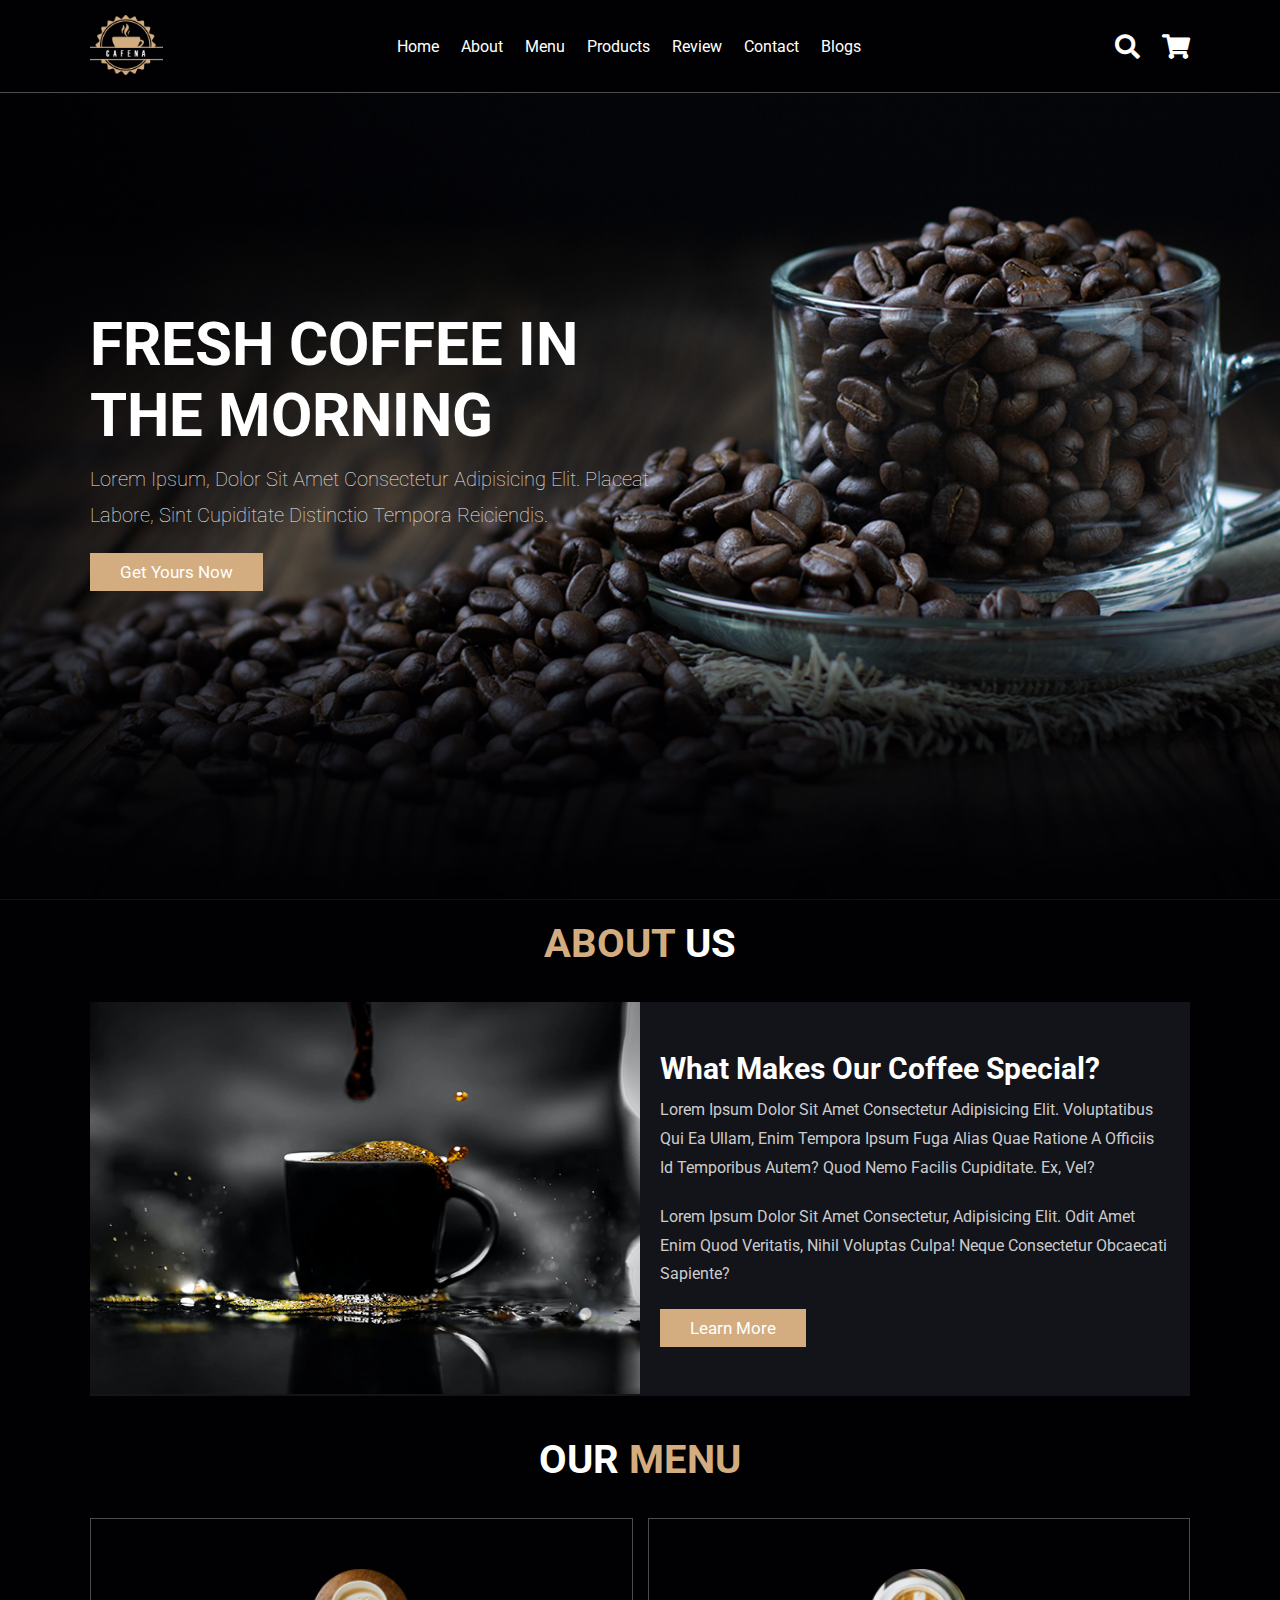
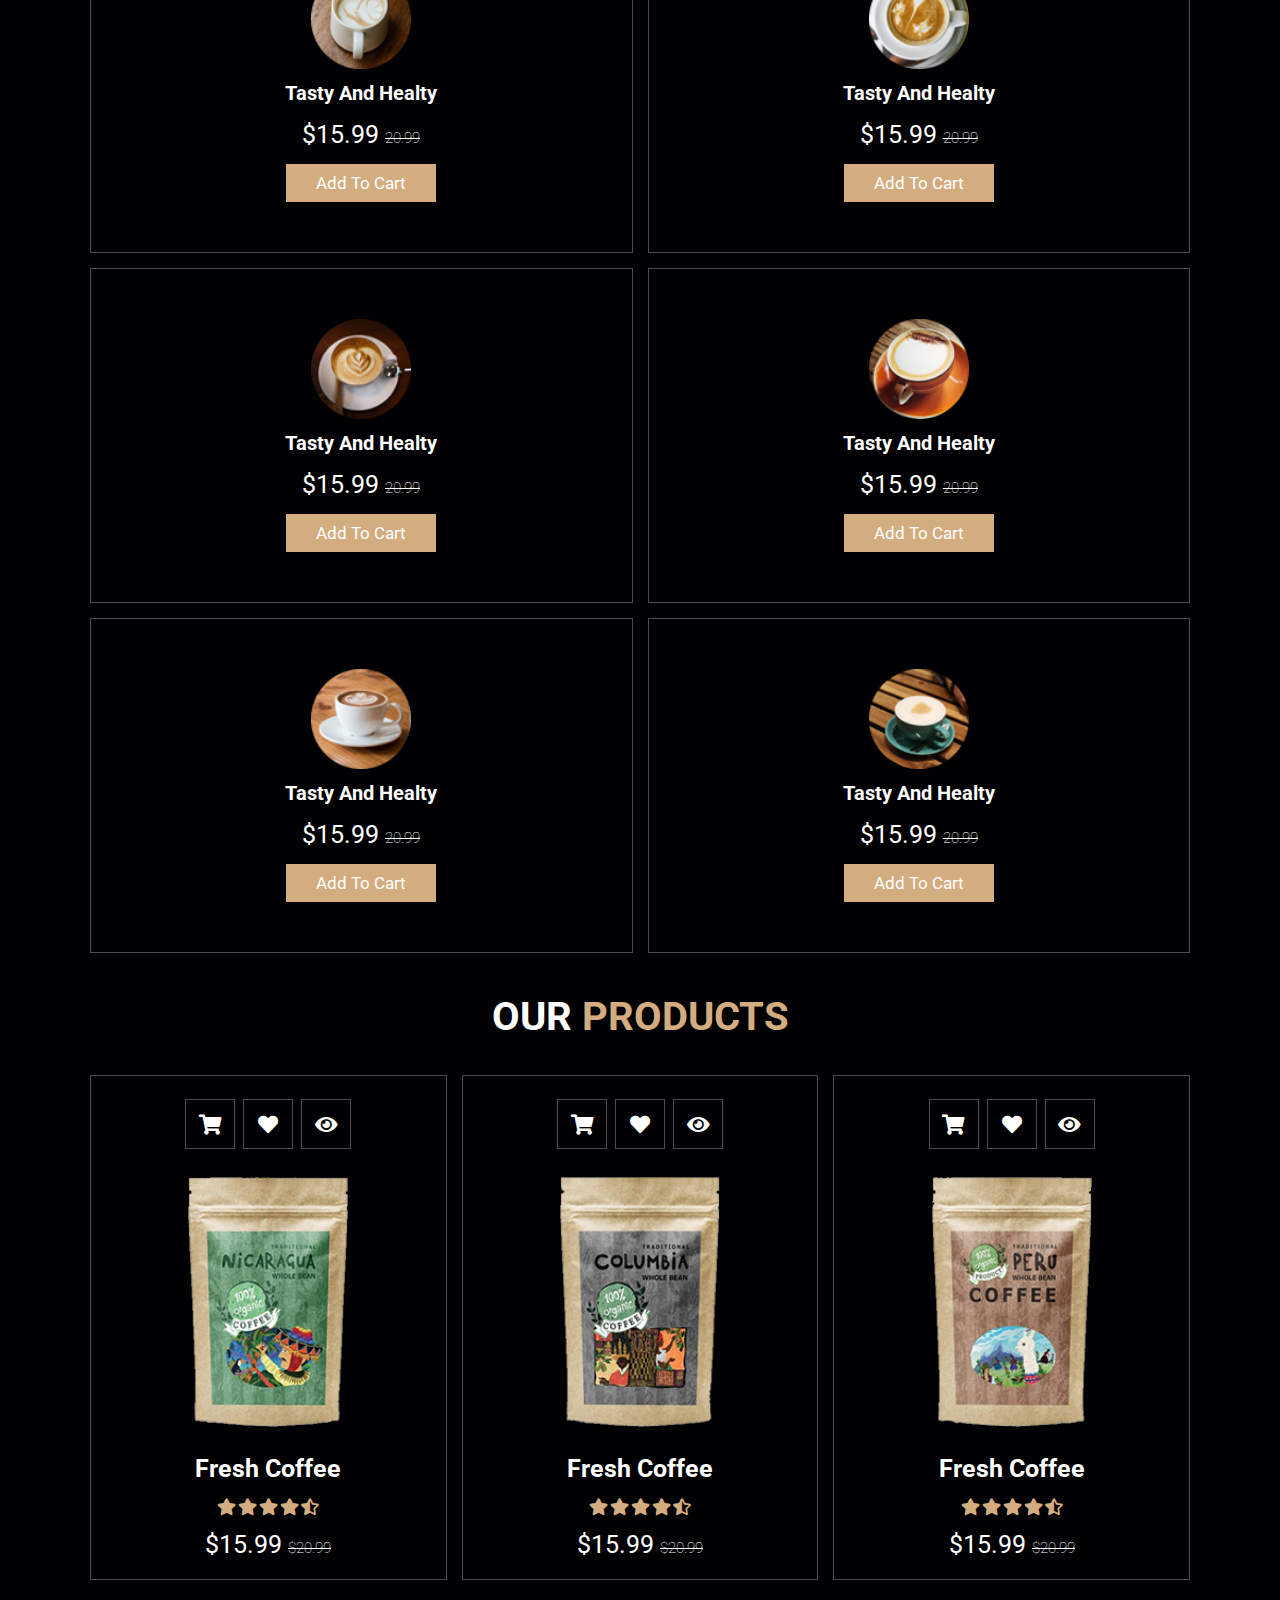
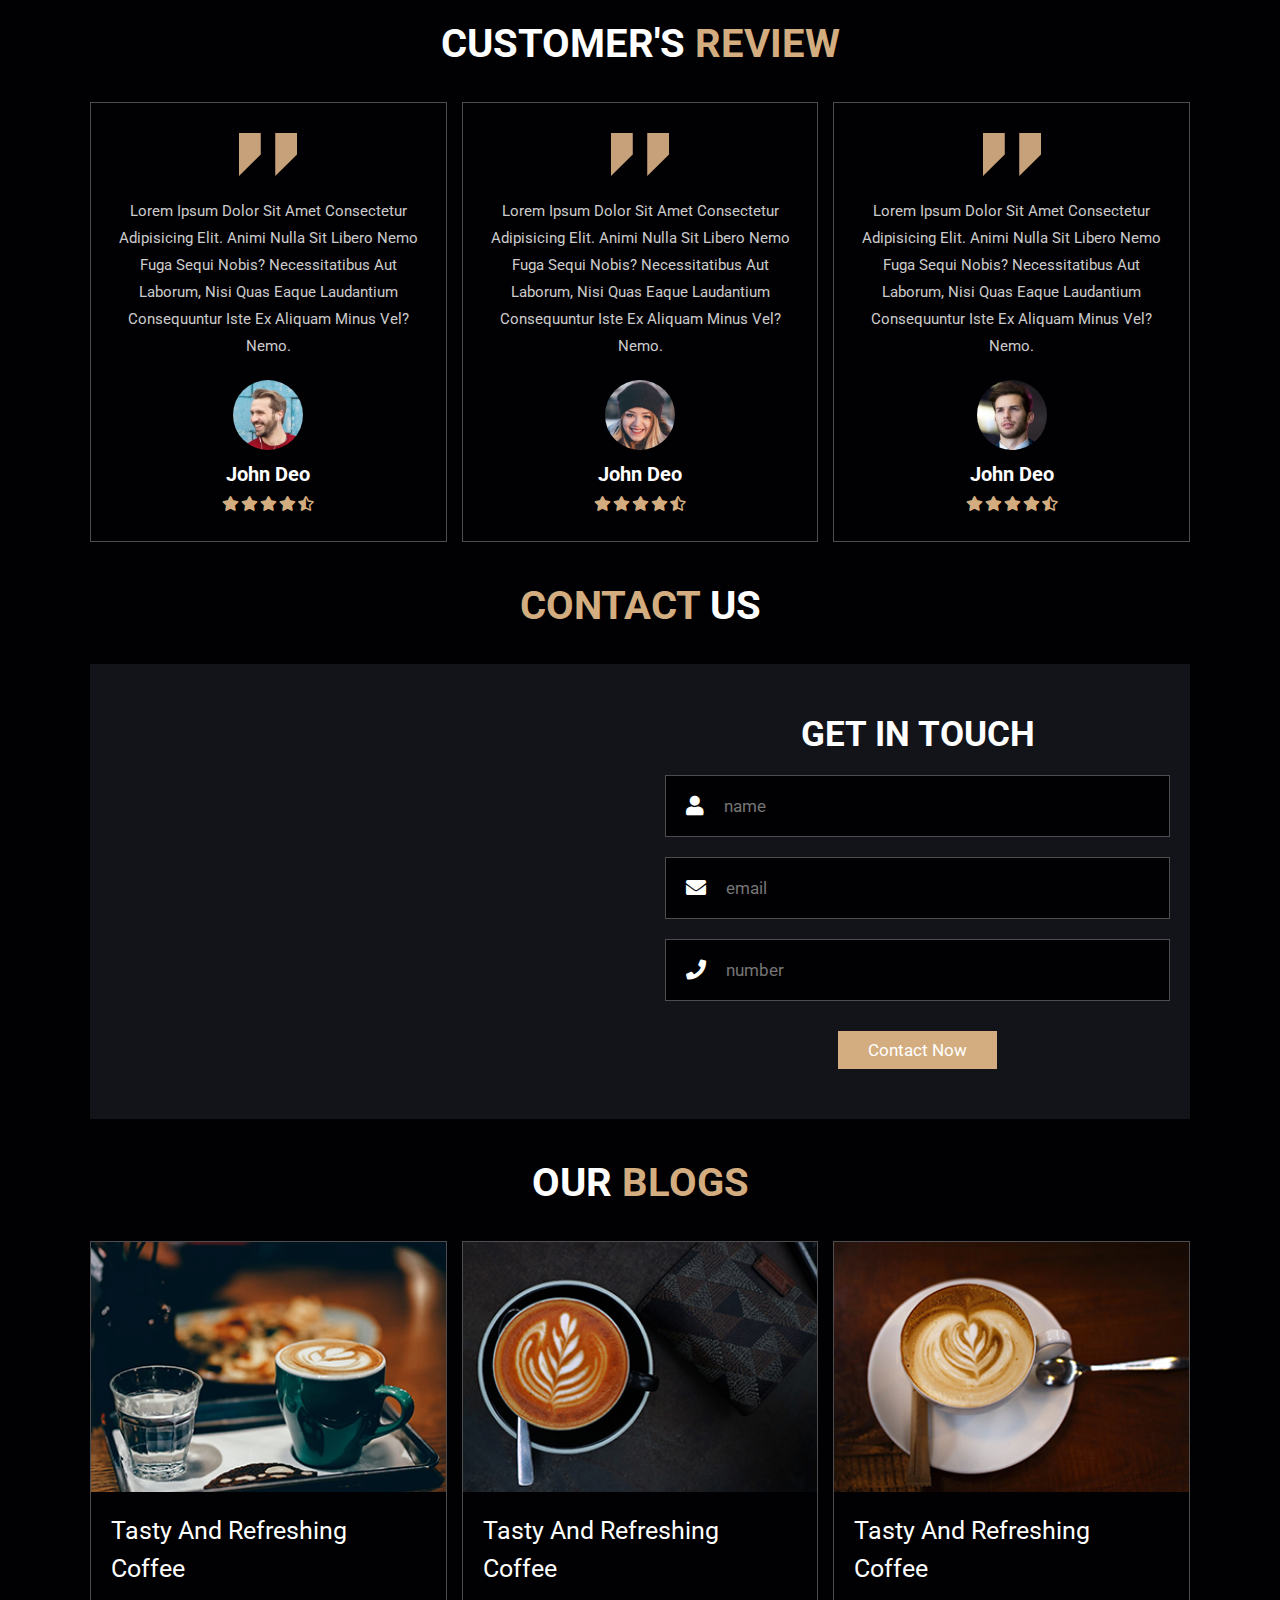
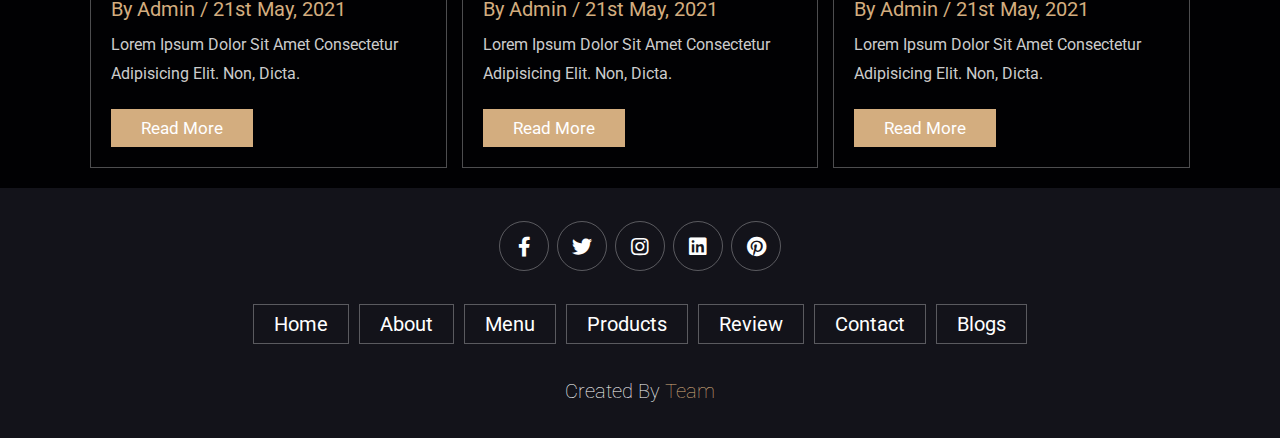
<file: index.html>
<!DOCTYPE html>
<html lang="en">
<head>
    <meta charset="UTF-8">
    <meta http-equiv="X-UA-Compatible" content="IE=edge">
    <meta name="viewport" content="width=device-width, initial-scale=1.0">
    <title>Coffee</title>
    <link rel="shortcut icon" href="./images/about ú/Dark Coffee.png">


    <!-- font awesome cdn link  -->
    <link rel="stylesheet" href="https://cdnjs.cloudflare.com/ajax/libs/font-awesome/5.15.4/css/all.min.css">

    <!-- custom css file link  -->
    <link rel="stylesheet" href="css/style.css">

</head>
<body>
    
<!-- header section starts  -->

<header class="header">

    <a href="#" class="logo">
        <img src="images/logo.png" alt="">
    </a>

    <nav class="navbar">
        <a href="#home">home</a>
        <a href="#about">about</a>
        <a href="#menu">menu</a>
        <a href="#products">products</a>
        <a href="#review">review</a>
        <a href="#contact">contact</a>
        <a href="#blogs">blogs</a>
    </nav>

    <div class="icons">
        <div class="fas fa-search" id="search-btn"></div>
        <div class="fas fa-shopping-cart" id="cart-btn"></div>
        <div class="fas fa-bars" id="menu-btn"></div>
    </div>

    <div class="search-form">
        <input type="search" id="search-box" placeholder="search here...">
        <label for="search-box" class="fas fa-search"></label>
    </div>

    <div class="cart-items-container">
        <div class="cart-item">
            <span class="fas fa-times"></span>
            <img src="images/cart-item-1.png" alt="">
            <div class="content">
                <h3>cart item 01</h3>
                <div class="price">$15.99/-</div>
            </div>
        </div>
        <div class="cart-item">
            <span class="fas fa-times"></span>
            <img src="images/cart-item-2.png" alt="">
            <div class="content">
                <h3>cart item 02</h3>
                <div class="price">$15.99/-</div>
            </div>
        </div>
        <div class="cart-item">
            <span class="fas fa-times"></span>
            <img src="images/cart-item-3.png" alt="">
            <div class="content">
                <h3>cart item 03</h3>
                <div class="price">$15.99/-</div>
            </div>
        </div>
        <div class="cart-item">
            <span class="fas fa-times"></span>
            <img src="images/cart-item-4.png" alt="">
            <div class="content">
                <h3>cart item 04</h3>
                <div class="price">$15.99/-</div>
            </div>
        </div>
        <a href="#" class="btn">checkout now</a>
    </div>

</header>

<!-- header section ends -->

<!-- home section starts  -->

<section class="home" id="home">

    <div class="content">
        <h3>fresh coffee in the morning</h3>
        <p>Lorem ipsum, dolor sit amet consectetur adipisicing elit. Placeat labore, sint cupiditate distinctio tempora reiciendis.</p>
        <a href="#" class="btn">get yours now</a>
    </div>

</section>

<!-- home section ends -->

<!-- about section starts  -->

<section class="about" id="about">

    <h1 class="heading"> <span>about</span> us </h1>

    <div class="row">

        <div class="image">
            <img src="images/about-img.jpeg" alt="">
        </div>

        <div class="content">
            <h3>what makes our coffee special?</h3>
            <p>Lorem ipsum dolor sit amet consectetur adipisicing elit. Voluptatibus qui ea ullam, enim tempora ipsum fuga alias quae ratione a officiis id temporibus autem? Quod nemo facilis cupiditate. Ex, vel?</p>
            <p>Lorem ipsum dolor sit amet consectetur, adipisicing elit. Odit amet enim quod veritatis, nihil voluptas culpa! Neque consectetur obcaecati sapiente?</p>
            <a href="./about.html" class="btn">learn more</a>
        </div>

    </div>

</section>

<!-- about section ends -->

<!-- menu section starts  -->

<section class="menu" id="menu">

    <h1 class="heading"> our <span>menu</span> </h1>

    <div class="box-container">

        <div class="box">
            <img src="images/menu-1.png" alt="">
            <h3>tasty and healty</h3>
            <div class="price">$15.99 <span>20.99</span></div>
            <a href="./item1.html" class="btn">add to cart</a>
        </div>

        <div class="box">
            <img src="images/menu-2.png" alt="">
            <h3>tasty and healty</h3>
            <div class="price">$15.99 <span>20.99</span></div>
            <a href="#" class="btn">add to cart</a>
        </div>

        <div class="box">
            <img src="images/menu-3.png" alt="">
            <h3>tasty and healty</h3>
            <div class="price">$15.99 <span>20.99</span></div>
            <a href="#" class="btn">add to cart</a>
        </div>

        <div class="box">
            <img src="images/menu-4.png" alt="">
            <h3>tasty and healty</h3>
            <div class="price">$15.99 <span>20.99</span></div>
            <a href="#" class="btn">add to cart</a>
        </div>

        <div class="box">
            <img src="images/menu-5.png" alt="">
            <h3>tasty and healty</h3>
            <div class="price">$15.99 <span>20.99</span></div>
            <a href="#" class="btn">add to cart</a>
        </div>

        <div class="box">
            <img src="images/menu-6.png" alt="">
            <h3>tasty and healty</h3>
            <div class="price">$15.99 <span>20.99</span></div>
            <a href="#" class="btn">add to cart</a>
        </div>

    </div>

</section>

<!-- menu section ends -->

<section class="products" id="products">

    <h1 class="heading"> our <span>products</span> </h1>

    <div class="box-container">

        <div class="box">
            <div class="icons">
                <a href="#" class="fas fa-shopping-cart"></a>
                <a href="#" class="fas fa-heart"></a>
                <a href="#" class="fas fa-eye"></a>
            </div>
            <div class="image">
                <img src="images/product-1.png" alt="">
            </div>
            <div class="content">
                <h3>fresh coffee</h3>
                <div class="stars">
                    <i class="fas fa-star"></i>
                    <i class="fas fa-star"></i>
                    <i class="fas fa-star"></i>
                    <i class="fas fa-star"></i>
                    <i class="fas fa-star-half-alt"></i>
                </div>
                <div class="price">$15.99 <span>$20.99</span></div>
            </div>
        </div>

        <div class="box">
            <div class="icons">
                <a href="#" class="fas fa-shopping-cart"></a>
                <a href="#" class="fas fa-heart"></a>
                <a href="#" class="fas fa-eye"></a>
            </div>
            <div class="image">
                <img src="images/product-2.png" alt="">
            </div>
            <div class="content">
                <h3>fresh coffee</h3>
                <div class="stars">
                    <i class="fas fa-star"></i>
                    <i class="fas fa-star"></i>
                    <i class="fas fa-star"></i>
                    <i class="fas fa-star"></i>
                    <i class="fas fa-star-half-alt"></i>
                </div>
                <div class="price">$15.99 <span>$20.99</span></div>
            </div>
        </div>

        <div class="box">
            <div class="icons">
                <a href="#" class="fas fa-shopping-cart"></a>
                <a href="#" class="fas fa-heart"></a>
                <a href="#" class="fas fa-eye"></a>
            </div>
            <div class="image">
                <img src="images/product-3.png" alt="">
            </div>
            <div class="content">
                <h3>fresh coffee</h3>
                <div class="stars">
                    <i class="fas fa-star"></i>
                    <i class="fas fa-star"></i>
                    <i class="fas fa-star"></i>
                    <i class="fas fa-star"></i>
                    <i class="fas fa-star-half-alt"></i>
                </div>
                <div class="price">$15.99 <span>$20.99</span></div>
            </div>
        </div>

    </div>

</section>

<!-- review section starts  -->

<section class="review" id="review">

    <h1 class="heading"> customer's <span>review</span> </h1>

    <div class="box-container">

        <div class="box">
            <img src="images/quote-img.png" alt="" class="quote">
            <p>Lorem ipsum dolor sit amet consectetur adipisicing elit. Animi nulla sit libero nemo fuga sequi nobis? Necessitatibus aut laborum, nisi quas eaque laudantium consequuntur iste ex aliquam minus vel? Nemo.</p>
            <img src="images/pic-1.png" class="user" alt="">
            <h3>john deo</h3>
            <div class="stars">
                <i class="fas fa-star"></i>
                <i class="fas fa-star"></i>
                <i class="fas fa-star"></i>
                <i class="fas fa-star"></i>
                <i class="fas fa-star-half-alt"></i>
            </div>
        </div>

        <div class="box">
            <img src="images/quote-img.png" alt="" class="quote">
            <p>Lorem ipsum dolor sit amet consectetur adipisicing elit. Animi nulla sit libero nemo fuga sequi nobis? Necessitatibus aut laborum, nisi quas eaque laudantium consequuntur iste ex aliquam minus vel? Nemo.</p>
            <img src="images/pic-2.png" class="user" alt="">
            <h3>john deo</h3>
            <div class="stars">
                <i class="fas fa-star"></i>
                <i class="fas fa-star"></i>
                <i class="fas fa-star"></i>
                <i class="fas fa-star"></i>
                <i class="fas fa-star-half-alt"></i>
            </div>
        </div>
        
        <div class="box">
            <img src="images/quote-img.png" alt="" class="quote">
            <p>Lorem ipsum dolor sit amet consectetur adipisicing elit. Animi nulla sit libero nemo fuga sequi nobis? Necessitatibus aut laborum, nisi quas eaque laudantium consequuntur iste ex aliquam minus vel? Nemo.</p>
            <img src="images/pic-3.png" class="user" alt="">
            <h3>john deo</h3>
            <div class="stars">
                <i class="fas fa-star"></i>
                <i class="fas fa-star"></i>
                <i class="fas fa-star"></i>
                <i class="fas fa-star"></i>
                <i class="fas fa-star-half-alt"></i>
            </div>
        </div>

    </div>

</section>

<!-- review section ends -->

<!-- contact section starts  -->

<section class="contact" id="contact">

    <h1 class="heading"> <span>contact</span> us </h1>

    <div class="row">

        <iframe class="map" src="https://www.google.com/maps/embed?pb=!1m18!1m12!1m3!1d3835.2485691084157!2d108.2641778146504!3d16.00057078892337!2m3!1f0!2f0!3f0!3m2!1i1024!2i768!4f13.1!3m3!1m2!1s0x314210c66207d5db%3A0xe8713b8f970febaf!2zMTAgTm9uIE7GsOG7m2MsIEhvw6AgSOG6o2ksIE5nxakgSMOgbmggU8ahbiwgxJDDoCBO4bq1bmcgNTUwMDAwLCBWaeG7h3QgTmFt!5e0!3m2!1svi!2s!4v1652663560076!5m2!1svi!2s" width="600" height="450" style="border:0;" allowfullscreen="" loading="lazy" referrerpolicy="no-referrer-when-downgrade"></iframe>

        <form action="">
            <h3>get in touch</h3>
            <div class="inputBox">
                <span class="fas fa-user"></span>
                <input type="text" placeholder="name">
            </div>
            <div class="inputBox">
                <span class="fas fa-envelope"></span>
                <input type="email" placeholder="email">
            </div>
            <div class="inputBox">
                <span class="fas fa-phone"></span>
                <input type="number" placeholder="number">
            </div>
            <input type="submit" value="contact now" class="btn">
        </form>

    </div>

</section>

<!-- contact section ends -->

<!-- blogs section starts  -->

<section class="blogs" id="blogs">

    <h1 class="heading"> our <span>blogs</span> </h1>

    <div class="box-container">

        <div class="box">
            <div class="image">
                <img src="images/blog-1.jpeg" alt="">
            </div>
            <div class="content">
                <a href="#" class="title">tasty and refreshing coffee</a>
                <span>by admin / 21st may, 2021</span>
                <p>Lorem ipsum dolor sit amet consectetur adipisicing elit. Non, dicta.</p>
                <a href="#" class="btn">read more</a>
            </div>
        </div>

        <div class="box">
            <div class="image">
                <img src="images/blog-2.jpeg" alt="">
            </div>
            <div class="content">
                <a href="#" class="title">tasty and refreshing coffee</a>
                <span>by admin / 21st may, 2021</span>
                <p>Lorem ipsum dolor sit amet consectetur adipisicing elit. Non, dicta.</p>
                <a href="#" class="btn">read more</a>
            </div>
        </div>

        <div class="box">
            <div class="image">
                <img src="images/blog-3.jpeg" alt="">
            </div>
            <div class="content">
                <a href="#" class="title">tasty and refreshing coffee</a>
                <span>by admin / 21st may, 2021</span>
                <p>Lorem ipsum dolor sit amet consectetur adipisicing elit. Non, dicta.</p>
                <a href="#" class="btn">read more</a>
            </div>
        </div>

    </div>

</section>

<!-- blogs section ends -->

<!-- footer section starts  -->

<section class="footer">

    <div class="share">
        <a href="#" class="fab fa-facebook-f"></a>
        <a href="#" class="fab fa-twitter"></a>
        <a href="#" class="fab fa-instagram"></a>
        <a href="#" class="fab fa-linkedin"></a>
        <a href="#" class="fab fa-pinterest"></a>
    </div>

    <div class="links">
        <a href="#">home</a>
        <a href="#">about</a>
        <a href="#">menu</a>
        <a href="#">products</a>
        <a href="#">review</a>
        <a href="#">contact</a>
        <a href="#">blogs</a>
    </div>

    <div class="credit">created by <span>team</span></div>

</section>

<!-- footer section ends -->

















<!-- custom js file link  -->
<script src="./js/main.js"></script>

</body>
</html>
</file>
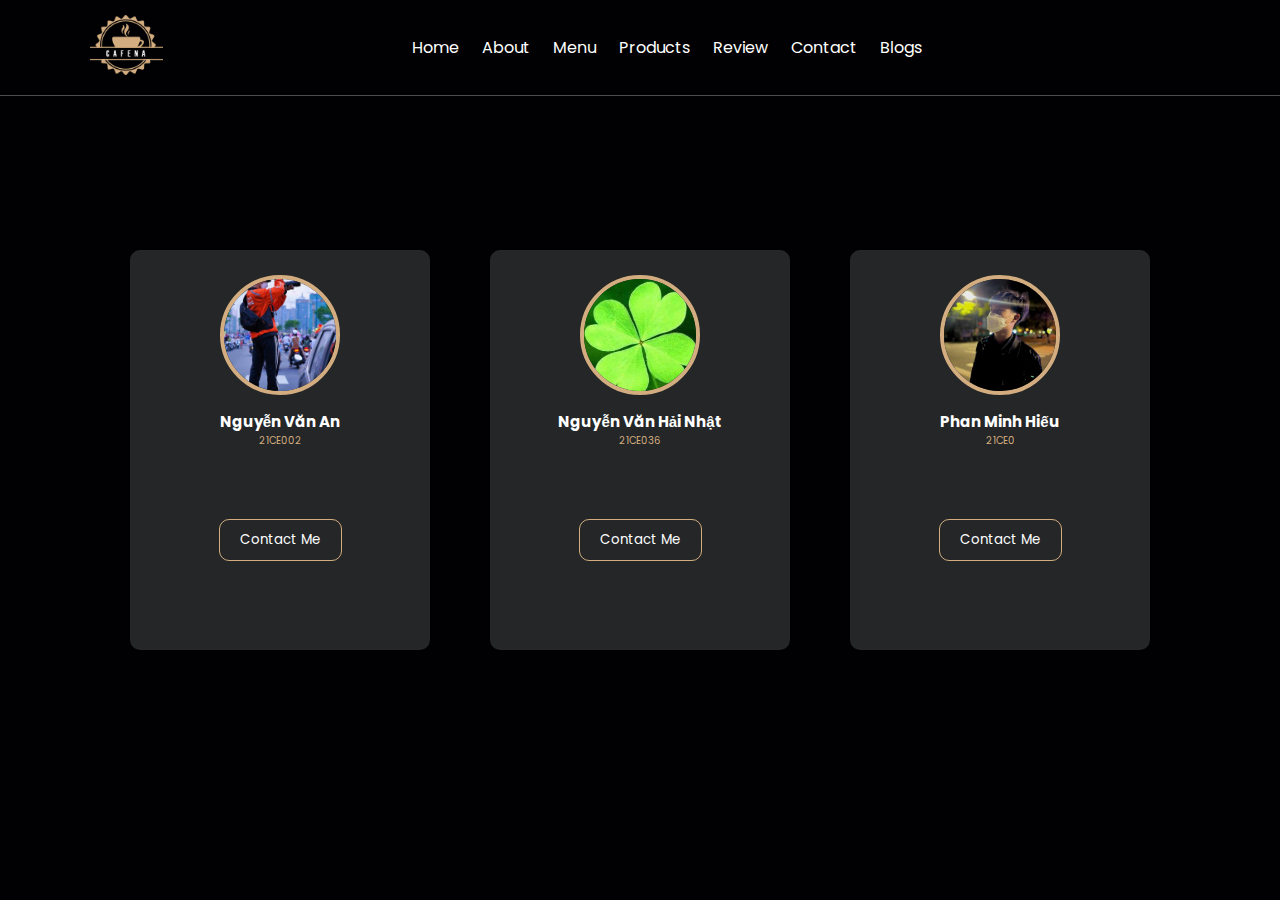
<file: about.html>
<!DOCTYPE html>
<html lang="en">
	<head>
		<meta charset="UTF-8" />
		<meta http-equiv="X-UA-Compatible" content="IE=edge" />
		<meta name="viewport" content="width=device-width, initial-scale=1.0" />
		<title>About us</title> 
        <link rel="shortcut icon" href="./images/about ú/Dark Coffee.png">
		<link
			rel="stylesheet"
			href="https://cdnjs.cloudflare.com/ajax/libs/font-awesome/6.0.0-beta2/css/all.min.css"
			integrity="sha512-YWzhKL2whUzgiheMoBFwW8CKV4qpHQAEuvilg9FAn5VJUDwKZZxkJNuGM4XkWuk94WCrrwslk8yWNGmY1EduTA=="
			crossorigin="anonymous"
			referrerpolicy="no-referrer"
		/>
        <link rel="stylesheet" href="./css/style.css">
		<link rel="stylesheet" href="./css/about.css" />
   

	</head>
	<body>
        <!-- header section starts  -->

<header class="header">

    <a href="#" class="logo">
        <img src="images/logo.png" alt="">
    </a>

    <nav class="navbar">
        <a href="./index.html">home</a>
        <a href="#about">about</a>
        <a href="#menu">menu</a>
        <a href="#products">products</a>
        <a href="#review">review</a>
        <a href="#contact">contact</a>
        <a href="#blogs">blogs</a>
    </nav>

    <div class="icons">
        <div class="fas fa-search" id="search-btn"></div>
        <div class="fas fa-shopping-cart" id="cart-btn"></div>
        <div class="fas fa-bars" id="menu-btn"></div>
    </div>

    <div class="search-form">
        <input type="search" id="search-box" placeholder="search here...">
        <label for="search-box" class="fas fa-search"></label>
    </div>

    <div class="cart-items-container">
        <div class="cart-item">
            <span class="fas fa-times"></span>
            <img src="images/cart-item-1.png" alt="">
            <div class="content">
                <h3>cart item 01</h3>
                <div class="price">$15.99/-</div>
            </div>
        </div>
        <div class="cart-item">
            <span class="fas fa-times"></span>
            <img src="images/cart-item-2.png" alt="">
            <div class="content">
                <h3>cart item 02</h3>
                <div class="price">$15.99/-</div>
            </div>
        </div>
        <div class="cart-item">
            <span class="fas fa-times"></span>
            <img src="images/cart-item-3.png" alt="">
            <div class="content">
                <h3>cart item 03</h3>
                <div class="price">$15.99/-</div>
            </div>
        </div>
        <div class="cart-item">
            <span class="fas fa-times"></span>
            <img src="images/cart-item-4.png" alt="">
            <div class="content">
                <h3>cart item 04</h3>
                <div class="price">$15.99/-</div>
            </div>
        </div>
        <a href="#" class="btn">checkout now</a>
    </div>

</header>

<!-- header section ends -->

<!-- About member  starts -->
		
		<div class="card">
			<div class="card__img">
				<img src="./images/about ú/277703372_1418213821967109_7504864103950920363_n.jpg" alt="" />
			</div>
			<h2>Nguyễn Văn An</h2>
			<p>21CE002</p>
			<div class="card__social">
				<a target="_black" href="https://www.facebook.com/Bin01102003/">
					<i class="fab fa-facebook-f"></i>
				</a>
				<a target="_black" href="https://www.instagram.com/an_nva0110/">
					<i class="fa-brands fa-instagram"></i>
				</a>
				<a target="_black" href="https://www.nguyenvanan01102003@gmail.com">
					<i class="fa-solid fa-at"></i>
				</a>
				<a target="_black" href="https://github.com/Annguyen011">
					<i class="fab fa-github"></i>
				</a>
			</div>
			<button>Contact me</button>
		</div>
<!-- About member  ends -->
	
<!-- About member  starts -->
		
<div class="card">
    <div class="card__img">
        <img src="./images/about ú/174123271_102430848649969_5675331531540403076_n.jpg" alt="" />
    </div>
    <h2>Nguyễn Văn Hải Nhật</h2>
    <p>21CE036</p>
    <div class="card__social">
        <a target="_black" href="">
            <i class="fab fa-facebook-f"></i>
        </a>
        <a target="_black" href="">
            <i class="fa-brands fa-instagram"></i>
        </a>
        <a target="_black" href="">
            <i class="fa-solid fa-at"></i>
        </a>
        <a target="_black" href="">
            <i class="fab fa-github"></i>
        </a>
    </div>
    <button>Contact me</button>
</div>
<!-- About member  ends -->

<!-- About member  starts -->
		
<div class="card">
    <div class="card__img">
        <img src="./images/about ú/287887707_1142157153302802_8960965616873377937_n.jpg" alt="" />
    </div>
    <h2>Phan Minh Hiếu</h2>
    <p>21CE0</p>
    <div class="card__social">
        <a target="_black" href="">
            <i class="fab fa-facebook-f"></i>
        </a>
        <a target="_black" href="">
            <i class="fa-brands fa-instagram"></i>
        </a>
        <a target="_black" href="">
            <i class="fa-solid fa-at"></i>
        </a>
        <a target="_black" href="">
            <i class="fab fa-github"></i>
        </a>
    </div>
    <button>Contact me</button>
</div>
<!-- About member  ends -->


</body>
</html>
</file>
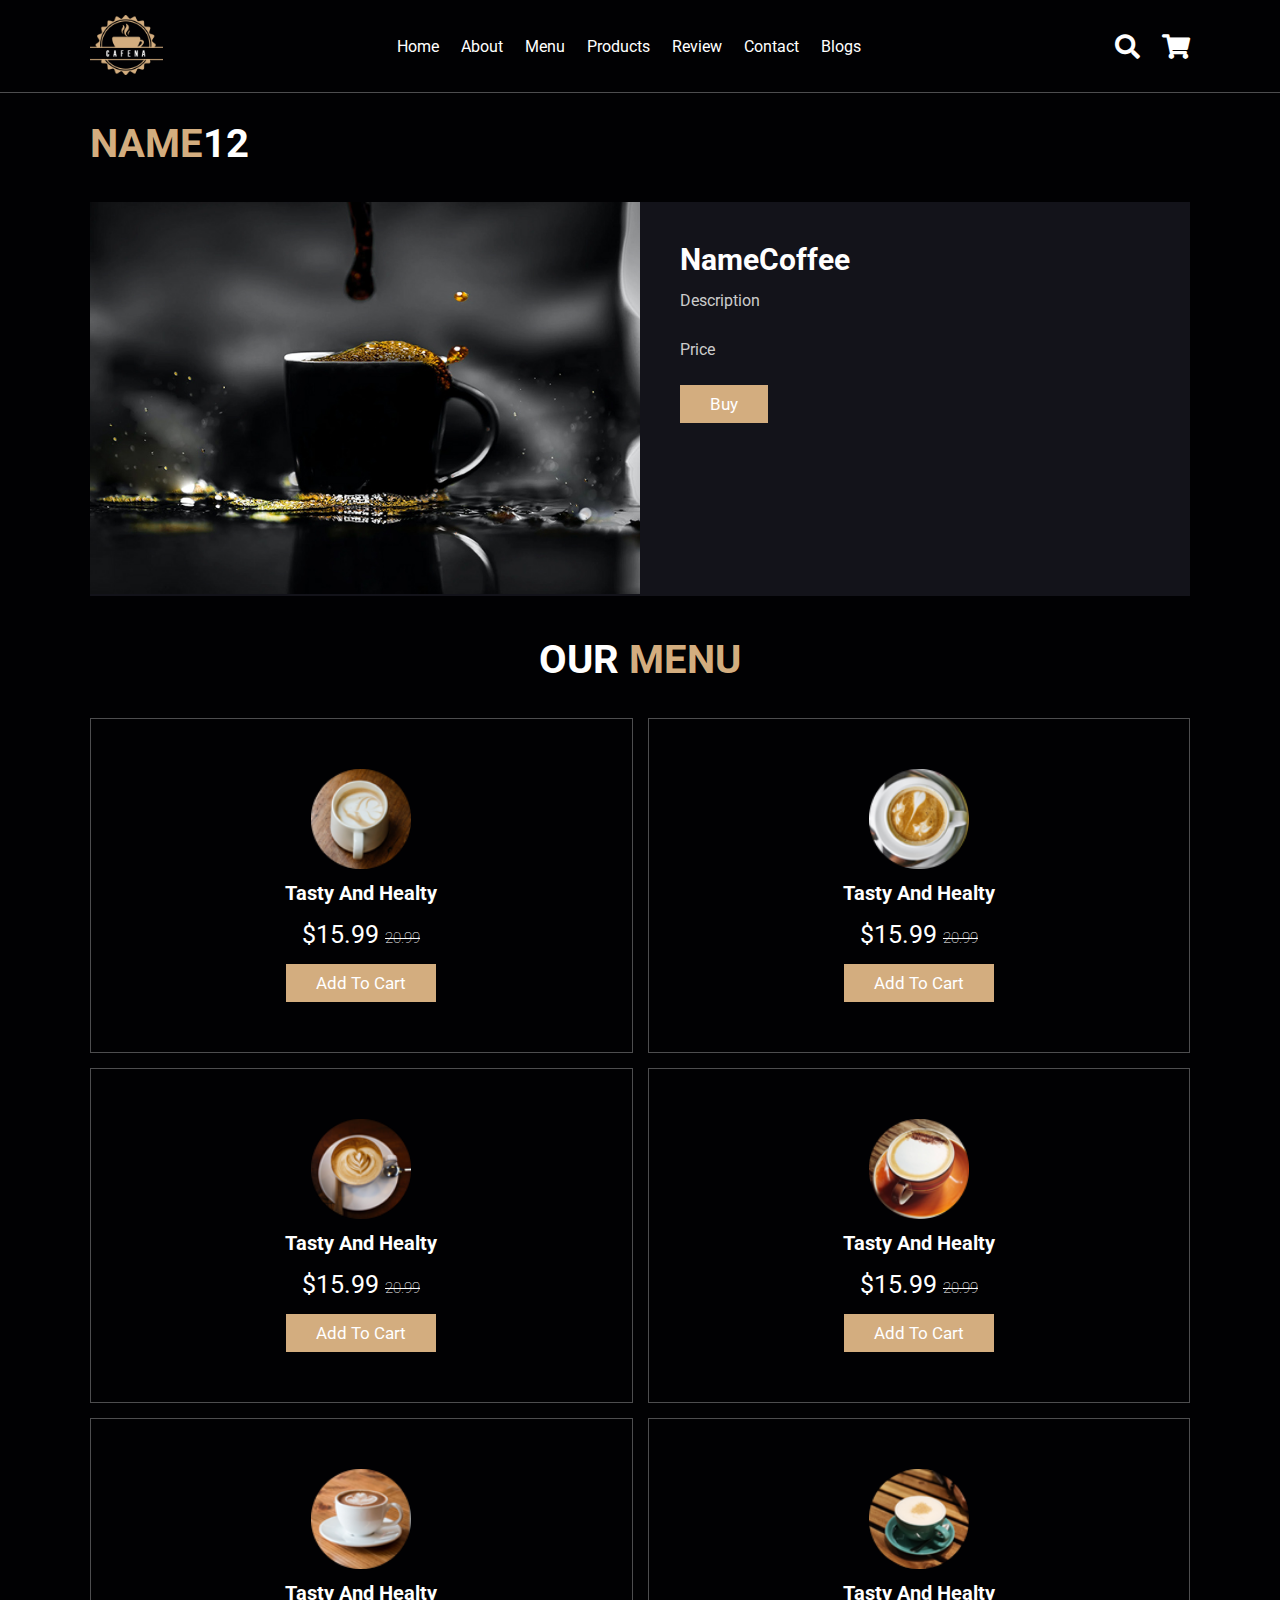
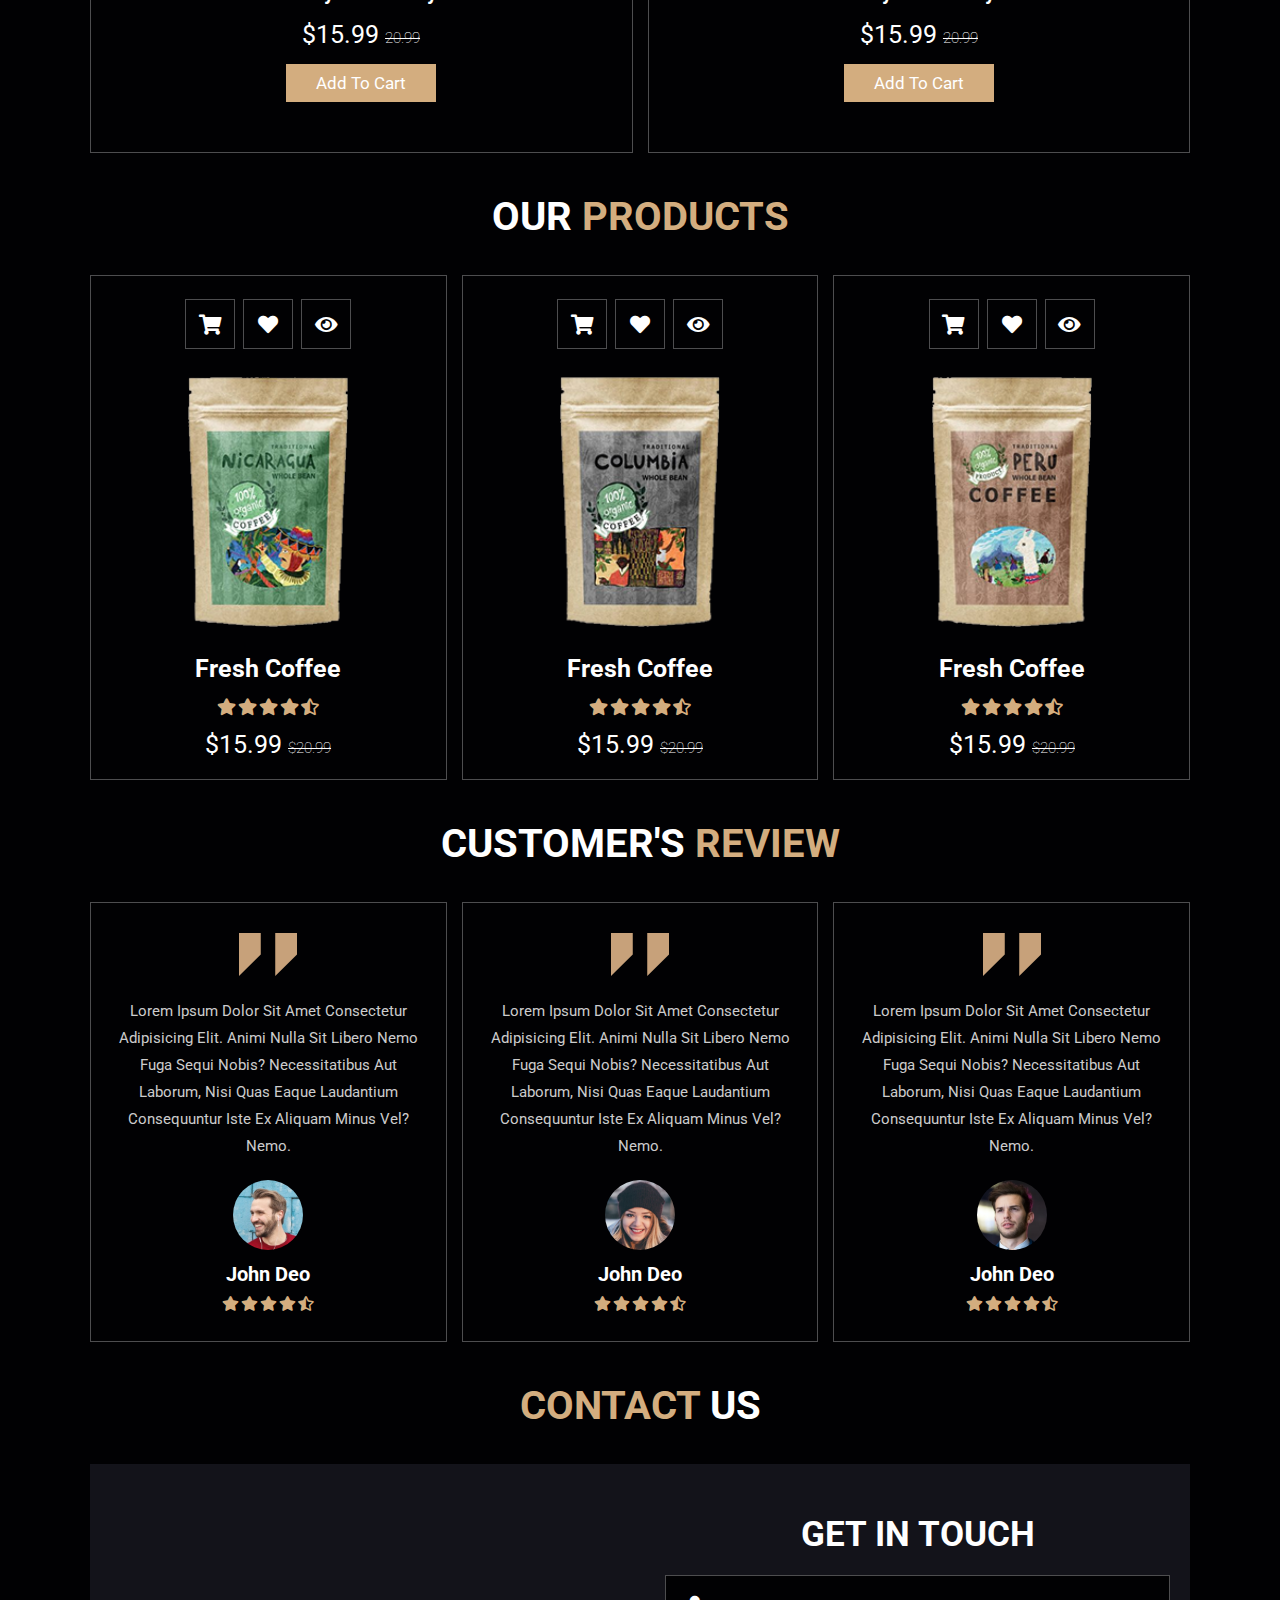
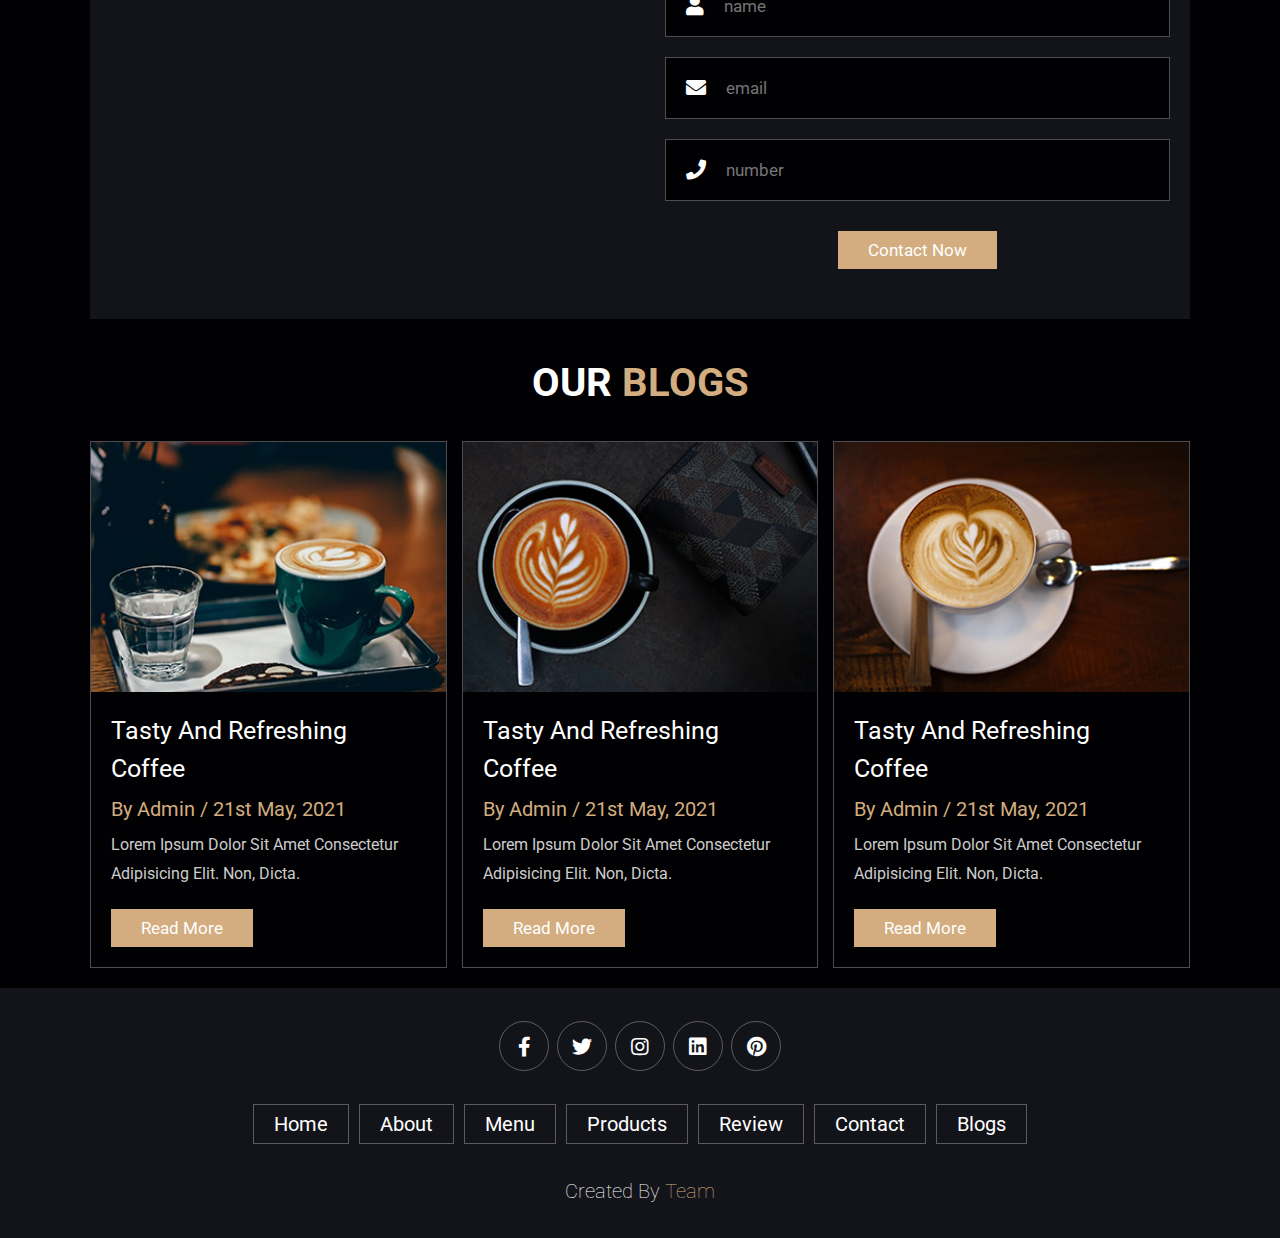
<file: item1.html>
<!DOCTYPE html>
<html lang="en">
<head>
    <meta charset="UTF-8">
    <meta http-equiv="X-UA-Compatible" content="IE=edge">
    <meta name="viewport" content="width=device-width, initial-scale=1.0">
    <title>Item1</title>
    <link rel="shortcut icon" href="./images/about ú/Dark Coffee.png">

    <!-- font awesome cdn link  -->
    <link rel="stylesheet" href="https://cdnjs.cloudflare.com/ajax/libs/font-awesome/5.15.4/css/all.min.css">

    <!-- custom css file link  -->
    <link rel="stylesheet" href="css/style.css">
    <link rel="stylesheet" href="./css/item.css">
</head>
<body>
    <!-- header section starts  -->

<header class="header">

    <a href="#" class="logo">
        <img src="images/logo.png" alt="">
    </a>

    <nav class="navbar">
        <a href="./index.html">home</a>
        <a href="#about">about</a>
        <a href="#menu">menu</a>
        <a href="#products">products</a>
        <a href="#review">review</a>
        <a href="#contact">contact</a>
        <a href="#blogs">blogs</a>
    </nav>

    <div class="icons">
        <div class="fas fa-search" id="search-btn"></div>
        <div class="fas fa-shopping-cart" id="cart-btn"></div>
        <div class="fas fa-bars" id="menu-btn"></div>
    </div>

    <div class="search-form">
        <input type="search" id="search-box" placeholder="search here...">
        <label for="search-box" class="fas fa-search"></label>
    </div>

    <div class="cart-items-container">
        <div class="cart-item">
            <span class="fas fa-times"></span>
            <img src="images/cart-item-1.png" alt="">
            <div class="content">
                <h3>cart item 01</h3>
                <div class="price">$15.99/-</div>
            </div>
        </div>
        <div class="cart-item">
            <span class="fas fa-times"></span>
            <img src="images/cart-item-2.png" alt="">
            <div class="content">
                <h3>cart item 02</h3>
                <div class="price">$15.99/-</div>
            </div>
        </div>
        <div class="cart-item">
            <span class="fas fa-times"></span>
            <img src="images/cart-item-3.png" alt="">
            <div class="content">
                <h3>cart item 03</h3>
                <div class="price">$15.99/-</div>
            </div>
        </div>
        <div class="cart-item">
            <span class="fas fa-times"></span>
            <img src="images/cart-item-4.png" alt="">
            <div class="content">
                <h3>cart item 04</h3>
                <div class="price">$15.99/-</div>
            </div>
        </div>
        <a href="#" class="btn">checkout now</a>
    </div>

</header>

<!-- item section starts  -->
<section class="item_child" id="item">

    <h1 class="heading"> <span>name</span>12 </h1>

    <div class="row">

        <div class="image">
            <img src="images/about-img.jpeg" alt="">
        </div>

        <div class="content">
            <h3>NameCoffee</h3>
            <p>Description</p>
            <p>Price</p>
            <a href="#" class="btn">Buy</a>
        </div>

    </div>

</section>
<!-- about section ends  -->
<!-- menu section starts  -->

<section class="menu" id="menu">

    <h1 class="heading"> our <span>menu</span> </h1>

    <div class="box-container">

        <div class="box">
            <img src="images/menu-1.png" alt="">
            <h3>tasty and healty</h3>
            <div class="price">$15.99 <span>20.99</span></div>
            <a href="./item1.html" class="btn">add to cart</a>
        </div>

        <div class="box">
            <img src="images/menu-2.png" alt="">
            <h3>tasty and healty</h3>
            <div class="price">$15.99 <span>20.99</span></div>
            <a href="#" class="btn">add to cart</a>
        </div>

        <div class="box">
            <img src="images/menu-3.png" alt="">
            <h3>tasty and healty</h3>
            <div class="price">$15.99 <span>20.99</span></div>
            <a href="#" class="btn">add to cart</a>
        </div>

        <div class="box">
            <img src="images/menu-4.png" alt="">
            <h3>tasty and healty</h3>
            <div class="price">$15.99 <span>20.99</span></div>
            <a href="#" class="btn">add to cart</a>
        </div>

        <div class="box">
            <img src="images/menu-5.png" alt="">
            <h3>tasty and healty</h3>
            <div class="price">$15.99 <span>20.99</span></div>
            <a href="#" class="btn">add to cart</a>
        </div>

        <div class="box">
            <img src="images/menu-6.png" alt="">
            <h3>tasty and healty</h3>
            <div class="price">$15.99 <span>20.99</span></div>
            <a href="#" class="btn">add to cart</a>
        </div>

    </div>

</section>

<!-- menu section ends -->

<section class="products" id="products">

    <h1 class="heading"> our <span>products</span> </h1>

    <div class="box-container">

        <div class="box">
            <div class="icons">
                <a href="#" class="fas fa-shopping-cart"></a>
                <a href="#" class="fas fa-heart"></a>
                <a href="#" class="fas fa-eye"></a>
            </div>
            <div class="image">
                <img src="images/product-1.png" alt="">
            </div>
            <div class="content">
                <h3>fresh coffee</h3>
                <div class="stars">
                    <i class="fas fa-star"></i>
                    <i class="fas fa-star"></i>
                    <i class="fas fa-star"></i>
                    <i class="fas fa-star"></i>
                    <i class="fas fa-star-half-alt"></i>
                </div>
                <div class="price">$15.99 <span>$20.99</span></div>
            </div>
        </div>

        <div class="box">
            <div class="icons">
                <a href="#" class="fas fa-shopping-cart"></a>
                <a href="#" class="fas fa-heart"></a>
                <a href="#" class="fas fa-eye"></a>
            </div>
            <div class="image">
                <img src="images/product-2.png" alt="">
            </div>
            <div class="content">
                <h3>fresh coffee</h3>
                <div class="stars">
                    <i class="fas fa-star"></i>
                    <i class="fas fa-star"></i>
                    <i class="fas fa-star"></i>
                    <i class="fas fa-star"></i>
                    <i class="fas fa-star-half-alt"></i>
                </div>
                <div class="price">$15.99 <span>$20.99</span></div>
            </div>
        </div>

        <div class="box">
            <div class="icons">
                <a href="#" class="fas fa-shopping-cart"></a>
                <a href="#" class="fas fa-heart"></a>
                <a href="#" class="fas fa-eye"></a>
            </div>
            <div class="image">
                <img src="images/product-3.png" alt="">
            </div>
            <div class="content">
                <h3>fresh coffee</h3>
                <div class="stars">
                    <i class="fas fa-star"></i>
                    <i class="fas fa-star"></i>
                    <i class="fas fa-star"></i>
                    <i class="fas fa-star"></i>
                    <i class="fas fa-star-half-alt"></i>
                </div>
                <div class="price">$15.99 <span>$20.99</span></div>
            </div>
        </div>

    </div>

</section>

<!-- review section starts  -->

<section class="review" id="review">

    <h1 class="heading"> customer's <span>review</span> </h1>

    <div class="box-container">

        <div class="box">
            <img src="images/quote-img.png" alt="" class="quote">
            <p>Lorem ipsum dolor sit amet consectetur adipisicing elit. Animi nulla sit libero nemo fuga sequi nobis? Necessitatibus aut laborum, nisi quas eaque laudantium consequuntur iste ex aliquam minus vel? Nemo.</p>
            <img src="images/pic-1.png" class="user" alt="">
            <h3>john deo</h3>
            <div class="stars">
                <i class="fas fa-star"></i>
                <i class="fas fa-star"></i>
                <i class="fas fa-star"></i>
                <i class="fas fa-star"></i>
                <i class="fas fa-star-half-alt"></i>
            </div>
        </div>

        <div class="box">
            <img src="images/quote-img.png" alt="" class="quote">
            <p>Lorem ipsum dolor sit amet consectetur adipisicing elit. Animi nulla sit libero nemo fuga sequi nobis? Necessitatibus aut laborum, nisi quas eaque laudantium consequuntur iste ex aliquam minus vel? Nemo.</p>
            <img src="images/pic-2.png" class="user" alt="">
            <h3>john deo</h3>
            <div class="stars">
                <i class="fas fa-star"></i>
                <i class="fas fa-star"></i>
                <i class="fas fa-star"></i>
                <i class="fas fa-star"></i>
                <i class="fas fa-star-half-alt"></i>
            </div>
        </div>
        
        <div class="box">
            <img src="images/quote-img.png" alt="" class="quote">
            <p>Lorem ipsum dolor sit amet consectetur adipisicing elit. Animi nulla sit libero nemo fuga sequi nobis? Necessitatibus aut laborum, nisi quas eaque laudantium consequuntur iste ex aliquam minus vel? Nemo.</p>
            <img src="images/pic-3.png" class="user" alt="">
            <h3>john deo</h3>
            <div class="stars">
                <i class="fas fa-star"></i>
                <i class="fas fa-star"></i>
                <i class="fas fa-star"></i>
                <i class="fas fa-star"></i>
                <i class="fas fa-star-half-alt"></i>
            </div>
        </div>

    </div>

</section>

<!-- review section ends -->

<!-- contact section starts  -->

<section class="contact" id="contact">

    <h1 class="heading"> <span>contact</span> us </h1>

    <div class="row">

        <iframe class="map" src="https://www.google.com/maps/embed?pb=!1m18!1m12!1m3!1d3835.2485691084157!2d108.2641778146504!3d16.00057078892337!2m3!1f0!2f0!3f0!3m2!1i1024!2i768!4f13.1!3m3!1m2!1s0x314210c66207d5db%3A0xe8713b8f970febaf!2zMTAgTm9uIE7GsOG7m2MsIEhvw6AgSOG6o2ksIE5nxakgSMOgbmggU8ahbiwgxJDDoCBO4bq1bmcgNTUwMDAwLCBWaeG7h3QgTmFt!5e0!3m2!1svi!2s!4v1652663560076!5m2!1svi!2s" width="600" height="450" style="border:0;" allowfullscreen="" loading="lazy" referrerpolicy="no-referrer-when-downgrade"></iframe>

        <form action="">
            <h3>get in touch</h3>
            <div class="inputBox">
                <span class="fas fa-user"></span>
                <input type="text" placeholder="name">
            </div>
            <div class="inputBox">
                <span class="fas fa-envelope"></span>
                <input type="email" placeholder="email">
            </div>
            <div class="inputBox">
                <span class="fas fa-phone"></span>
                <input type="number" placeholder="number">
            </div>
            <input type="submit" value="contact now" class="btn">
        </form>

    </div>

</section>

<!-- contact section ends -->

<!-- blogs section starts  -->

<section class="blogs" id="blogs">

    <h1 class="heading"> our <span>blogs</span> </h1>

    <div class="box-container">

        <div class="box">
            <div class="image">
                <img src="images/blog-1.jpeg" alt="">
            </div>
            <div class="content">
                <a href="#" class="title">tasty and refreshing coffee</a>
                <span>by admin / 21st may, 2021</span>
                <p>Lorem ipsum dolor sit amet consectetur adipisicing elit. Non, dicta.</p>
                <a href="#" class="btn">read more</a>
            </div>
        </div>

        <div class="box">
            <div class="image">
                <img src="images/blog-2.jpeg" alt="">
            </div>
            <div class="content">
                <a href="#" class="title">tasty and refreshing coffee</a>
                <span>by admin / 21st may, 2021</span>
                <p>Lorem ipsum dolor sit amet consectetur adipisicing elit. Non, dicta.</p>
                <a href="#" class="btn">read more</a>
            </div>
        </div>

        <div class="box">
            <div class="image">
                <img src="images/blog-3.jpeg" alt="">
            </div>
            <div class="content">
                <a href="#" class="title">tasty and refreshing coffee</a>
                <span>by admin / 21st may, 2021</span>
                <p>Lorem ipsum dolor sit amet consectetur adipisicing elit. Non, dicta.</p>
                <a href="#" class="btn">read more</a>
            </div>
        </div>

    </div>

</section>

<!-- blogs section ends -->
</div>
</div>
<!-- footer section starts  -->

<section class="footer">

    <div class="share">
        <a href="#" class="fab fa-facebook-f"></a>
        <a href="#" class="fab fa-twitter"></a>
        <a href="#" class="fab fa-instagram"></a>
        <a href="#" class="fab fa-linkedin"></a>
        <a href="#" class="fab fa-pinterest"></a>
    </div>

    <div class="links">
        <a href="#">home</a>
        <a href="#">about</a>
        <a href="#">menu</a>
        <a href="#">products</a>
        <a href="#">review</a>
        <a href="#">contact</a>
        <a href="#">blogs</a>
    </div>

    <div class="credit">created by <span>team</span></div>

</section>

<!-- footer section ends -->

















<!-- custom js file link  -->
<script src="./js/main.js"></script>

<!-- header section ends -->

</body>
</html>
</file>
<file: css/style.css>
@import url('https://fonts.googleapis.com/css2?family=Roboto:wght@100;300;400;500;700&display=swap');

:root{
    --main-color:#d3ad7f;
    --black:#13131a;
    --bg:#010103;
    --border:.1rem solid rgba(255,255,255,.3);
}

*{
    font-family: 'Roboto', sans-serif;
    margin:0; padding:0;
    box-sizing: border-box;
    outline: none; border:none;
    text-decoration: none;
    text-transform: capitalize;
    transition: .2s linear;
}

html{
    font-size: 62.5%;
    overflow-x: hidden;
    scroll-padding-top: 9rem;
    scroll-behavior: smooth;
}

/* html::-webkit-scrollbar{
    width: .8rem;
}

html::-webkit-scrollbar-track{
    background: transparent;
}

html::-webkit-scrollbar-thumb{
    background: #fff;
    border-radius: 5rem;
} */
 
body{
    background: var(--bg);
}

section{
    padding:2rem 7%;
}

.heading{
    text-align: center;
    color:#fff;
    text-transform: uppercase;
    padding-bottom: 3.5rem;
    font-size: 4rem;
}

.heading span{
    color:var(--main-color);
    text-transform: uppercase;
}

.btn{
    margin-top: 1rem;
    display: inline-block;
    padding:.9rem 3rem;
    font-size: 1.7rem;
    color:#fff;
    background: var(--main-color);
    cursor: pointer;
}

.btn:hover{
    letter-spacing: .2rem;
}

.header{
    background: var(--bg);
    display: flex;
    align-items: center;
    justify-content: space-between;
    padding:1.5rem 7%;
    border-bottom: var(--border);
    position: fixed;
    top:0; left: 0; right: 0;
    z-index: 1000;
}

.header .logo img{
    height: 6rem;
}

.header .navbar a{
    margin:0 1rem;
    font-size: 1.6rem;
    color:#fff;
}

.header .navbar a:hover{
    color:var(--main-color);
    border-bottom: .1rem solid var(--main-color);
    padding-bottom: .5rem;
}

.header .icons div{
    color:#fff;
    cursor: pointer;
    font-size: 2.5rem;
    margin-left: 2rem;
}

.header .icons div:hover{
    color:var(--main-color);
}

#menu-btn{
    display: none;
}

.header .search-form{
    position: absolute;
    top:115%; right: 7%;
    background: #fff;
    width: 50rem;
    height: 5rem;
    display: flex;
    align-items: center;
    transform: scaleY(0);
    transform-origin: top;
}

.header .search-form.active{
    transform: scaleY(1);
}

.header .search-form input{
    height: 100%;
    width: 100%;
    font-size: 1.6rem;
    color:var(--black);
    padding:1rem;
    text-transform: none;
}

.header .search-form label{
    cursor: pointer;
    font-size: 2.2rem;
    margin-right: 1.5rem;
    color:var(--black);
}

.header .search-form label:hover{
    color:var(--main-color);
}

.header .cart-items-container{
    position: absolute;
    top:100%; right: -100%;
    height: calc(100vh - 9.5rem);
    width: 35rem;
    background: #fff;
    padding:0 1.5rem;
}

.header .cart-items-container.active{
    right: 0;
}

.header .cart-items-container .cart-item{
    position: relative;
    margin:2rem 0;
    display: flex;
    align-items: center;
    gap:1.5rem;
}

.header .cart-items-container .cart-item .fa-times{
    position: absolute;
    top:1rem; right: 1rem;
    font-size: 2rem;
    cursor: pointer;
    color: var(--black);
}

.header .cart-items-container .cart-item .fa-times:hover{
    color:var(--main-color);
}

.header .cart-items-container .cart-item img{
    height: 7rem;
}

.header .cart-items-container .cart-item .content h3{
    font-size: 2rem;
    color:var(--black);
    padding-bottom: .5rem;
}

.header .cart-items-container .cart-item .content .price{
    font-size: 1.5rem;
    color:var(--main-color);
}

.header .cart-items-container .btn{
    width: 100%;
    text-align: center;
}

.home{
    min-height: 100vh;
    display: flex;
    align-items: center;
    background:url(../images/home-img.jpeg) no-repeat;
    background-size: cover;
    background-position: center;
}

.home .content{
    max-width: 60rem;
}

.home .content h3{
    font-size: 6rem;
    text-transform: uppercase;
    color:#fff;
}

.home .content p{
    font-size: 2rem;
    font-weight: lighter;
    line-height: 1.8;
    padding:1rem 0;
    color:#eee;
}

.about .row{
    display: flex;
    align-items: center;
    background:var(--black);
    flex-wrap: wrap;
}

.about .row .image{
    flex:1 1 45rem;
}

.about .row .image img{
    width: 100%;
}
.about .row .content{
    flex:1 1 45rem;
    padding:2rem;
}

.about .row .content h3{
    font-size: 3rem;
    color:#fff;
}

.about .row .content p{
    font-size: 1.6rem;
    color:#ccc;
    padding:1rem 0;
    line-height: 1.8;
}

.menu .box-container{
    display: grid;
    grid-template-columns: repeat(auto-fit, minmax(40rem, 1fr));
    gap:1.5rem;
}

.menu .box-container .box{
    padding:5rem;
    text-align: center;
    border:var(--border);    
}

.menu .box-container .box img{
    height: 10rem;
}

.menu .box-container .box h3{
    color: #fff;
    font-size: 2rem;
    padding:1rem 0;
}

.menu .box-container .box .price{
    color: #fff;
    font-size: 2.5rem;
    padding:.5rem 0;
}

.menu .box-container .box .price span{
    font-size: 1.5rem;
    text-decoration: line-through;
    font-weight: lighter;
}

.menu .box-container .box:hover{
    background:#fff;
}

.menu .box-container .box:hover > *{
    color:var(--black);
}

.products .box-container{
    display: grid;
    grid-template-columns: repeat(auto-fit, minmax(30rem, 1fr));
    gap:1.5rem;
}

.products .box-container .box{
    text-align: center;
    border:var(--border);
    padding: 2rem;
}

.products .box-container .box .icons a{
    height: 5rem;
    width: 5rem;
    line-height: 5rem;
    font-size: 2rem;
    border:var(--border);
    color:#fff;
    margin:.3rem;
}

.products .box-container .box .icons a:hover{
    background:var(--main-color);
}

.products .box-container .box .image{
    padding: 2.5rem 0;
}

.products .box-container .box .image img{
    height: 25rem;
}

.products .box-container .box .content h3{
    color:#fff;
    font-size: 2.5rem;
}

.products .box-container .box .content .stars{
    padding: 1.5rem;
}

.products .box-container .box .content .stars i{
    font-size: 1.7rem;
    color: var(--main-color);
}

.products .box-container .box .content .price{
    color:#fff;
    font-size: 2.5rem;
}

.products .box-container .box .content .price span{
    text-decoration: line-through;
    font-weight: lighter;
    font-size: 1.5rem;
}

.review .box-container{
    display: grid;
    grid-template-columns: repeat(auto-fit, minmax(30rem, 1fr));
    gap:1.5rem;
}

.review .box-container .box{
    border:var(--border);
    text-align: center;
    padding:3rem 2rem;
}

.review .box-container .box p{
    font-size: 1.5rem;
    line-height: 1.8;
    color:#ccc;
    padding:2rem 0;
}

.review .box-container .box .user{
    height: 7rem;
    width: 7rem;
    border-radius: 50%;
    object-fit: cover;
}

.review .box-container .box h3{
    padding:1rem 0;
    font-size: 2rem;
    color:#fff;
}

.review .box-container .box .stars i{
    font-size: 1.5rem;
    color:var(--main-color);
}

.contact .row{
    display: flex;
    background:var(--black);
    flex-wrap: wrap;
    gap:1rem;
}

.contact .row .map{
    flex:1 1 45rem;
    width: 100%;
    object-fit: cover;
}

.contact .row form{
    flex:1 1 45rem;
    padding:5rem 2rem;
    text-align: center;
}

.contact .row form h3{
    text-transform: uppercase;
    font-size: 3.5rem;
    color:#fff;
}

.contact .row form .inputBox{
    display: flex;
    align-items: center;
    margin-top: 2rem;
    margin-bottom: 2rem;
    background:var(--bg);
    border:var(--border);
}

.contact .row form .inputBox span{
    color:#fff;
    font-size: 2rem;
    padding-left: 2rem;
}

.contact .row form .inputBox input{
    width: 100%;
    padding:2rem;
    font-size: 1.7rem;
    color:#fff;
    text-transform: none;
    background:none;
}

.blogs .box-container{
    display: grid;
    grid-template-columns: repeat(auto-fit, minmax(30rem, 1fr));
    gap:1.5rem;
}

.blogs .box-container .box{
    border:var(--border);    
}

.blogs .box-container .box .image{
    height: 25rem;
    overflow:hidden;
    width: 100%;
}

.blogs .box-container .box .image img{
    height: 100%;
    object-fit: cover;
    width: 100%;
}

.blogs .box-container .box:hover .image img{
    transform: scale(1.2);
}

.blogs .box-container .box .content{
    padding:2rem;
}

.blogs .box-container .box .content .title{
    font-size: 2.5rem;
    line-height: 1.5;
    color:#fff;
}

.blogs .box-container .box .content .title:hover{
    color:var(--main-color);
}

.blogs .box-container .box .content span{
    color:var(--main-color);
    display: block;
    padding-top: 1rem;
    font-size: 2rem;
}

.blogs .box-container .box .content p{
    font-size: 1.6rem;
    line-height: 1.8;
    color:#ccc;
    padding:1rem 0;
}

.footer{
    background:var(--black);
    text-align: center;
}

.footer .share{
    padding:1rem 0;
}

.footer .share a{
    height: 5rem;
    width: 5rem;
    line-height: 5rem;
    font-size: 2rem;
    color:#fff;
    border:var(--border);
    margin:.3rem;
    border-radius: 50%;
}

.footer .share a:hover{
    background-color: var(--main-color);
}

.footer .links{
    display: flex;
    justify-content: center;
    flex-wrap: wrap;
    padding:2rem 0;
    gap:1rem;
}

.footer .links a{
    padding:.7rem 2rem;
    color:#fff;
    border:var(--border);
    font-size: 2rem;
}

.footer .links a:hover{
    background:var(--main-color);
}

.footer .credit{
    font-size: 2rem;
    color:#fff;
    font-weight: lighter;
    padding:1.5rem;
}

.footer .credit span{
    color:var(--main-color);
}

/* Item */

.item_item {
    margin-top: 16px;
}











/* media queries  */
@media (max-width:991px){

    html{
        font-size: 55%;
    }

    .header{
        padding:1.5rem 2rem;
    }

    section{
        padding:2rem;
    }

}

@media (max-width:768px){

    #menu-btn{
        display: inline-block;
    }

    .header .navbar{
        position: absolute;
        top:100%; right: -100%;
        background: #fff;
        width: 30rem;
        height: calc(100vh - 9.5rem);
    }

    .header .navbar.active{
        right:0;
    }

    .header .navbar a{
        color:var(--black);
        display: block;
        margin:1.5rem;
        padding:.5rem;
        font-size: 2rem;
    }

    .header .search-form{
        width: 90%;
        right: 2rem;
    }

    .home{
        background-position: left;
        justify-content: center;
        text-align: center;
    }

    .home .content h3{
        font-size: 4.5rem;
    }

    .home .content p{
        font-size: 1.5rem;
    }

}

@media (max-width:450px){

    html{
        font-size: 50%;
    }

}
</file>
<file: css/about.css>
@import url('https://fonts.googleapis.com/css?family=Poppins:400,500,600,700&display=swap');

:root {
	--pink-color: #f2726a;
}

* {
	margin: 0;
	padding: 0;
	box-sizing: border-box;
	font-family: 'Poppins', sans-serif;
}

body {
	height: 100vh;
	background: var(--bg);
    
     /* background-color: #b9971e94; */
	display: flex;
	justify-content: center;
	align-items: center;
}

.card {
	width: 300px;
	height: 400px;
	border-radius: 10px;
	text-align: center;
	background-color: #242628;
	overflow: hidden;
	margin: 0 30px;
}

.card__img {
	width: 120px;
	height: 120px;
	overflow: hidden;
	transition: 0.25s;
	margin: 0 auto;
	transform: translateY(25px);
	border-radius: 50%;
	border: 4px solid var(--main-color);
	cursor: pointer;
}

.card__img:hover {
	width: 100%;
	height: 100%;
	border-radius: unset;
	border: unset;
	transform: unset;
}

img {
	width: 100%;
	height: 100%;
	object-fit: cover;
	object-position: center;
}

h2 {
	color: white;
	margin-top: 40px;
}

p {
	color: var(--main-color);
}

.card__social a {
	text-decoration: none;
	color: white;
	margin: 25px 20px 40px;
	display: inline-block;
	font-size: 18px;
	transition: 0.25s;
}

.card__social a:hover {
	color: var(--main-color);
}

button {
	outline: none;
	border: none;
	color: white;
	background-color: transparent;
	border: 1px solid var(--main-color);
	padding: 10px 20px;
	border-radius: inherit;
	cursor: pointer;
	transition: 0.25s;
}

button:hover {
	background-color: var(--pink-color);
}
</file>
<file: css/item.css>
.item_child {
    margin-top: 80px;
}

.item_child .heading {
    margin-top: 20px;
    text-align:left;
    
}
.item_child .row{
    display: flex;
    /* align-items: center; */
    background:var(--black);
    flex-wrap: wrap;
}

.item_child .row .image{
    flex:1 1 45rem;
}

.item_child .row .image img{
    width: 100%;
}
.item_child .row .content{
    flex:1 1 45rem;
    padding:4rem;
}

.item_child .row .content h3{
    font-size: 3rem;
    color:#fff;
}

.item_child .row .content p{
    font-size: 1.6rem;
    color:#ccc;
    padding:1rem 0;
    line-height: 1.8;
}
</file>
